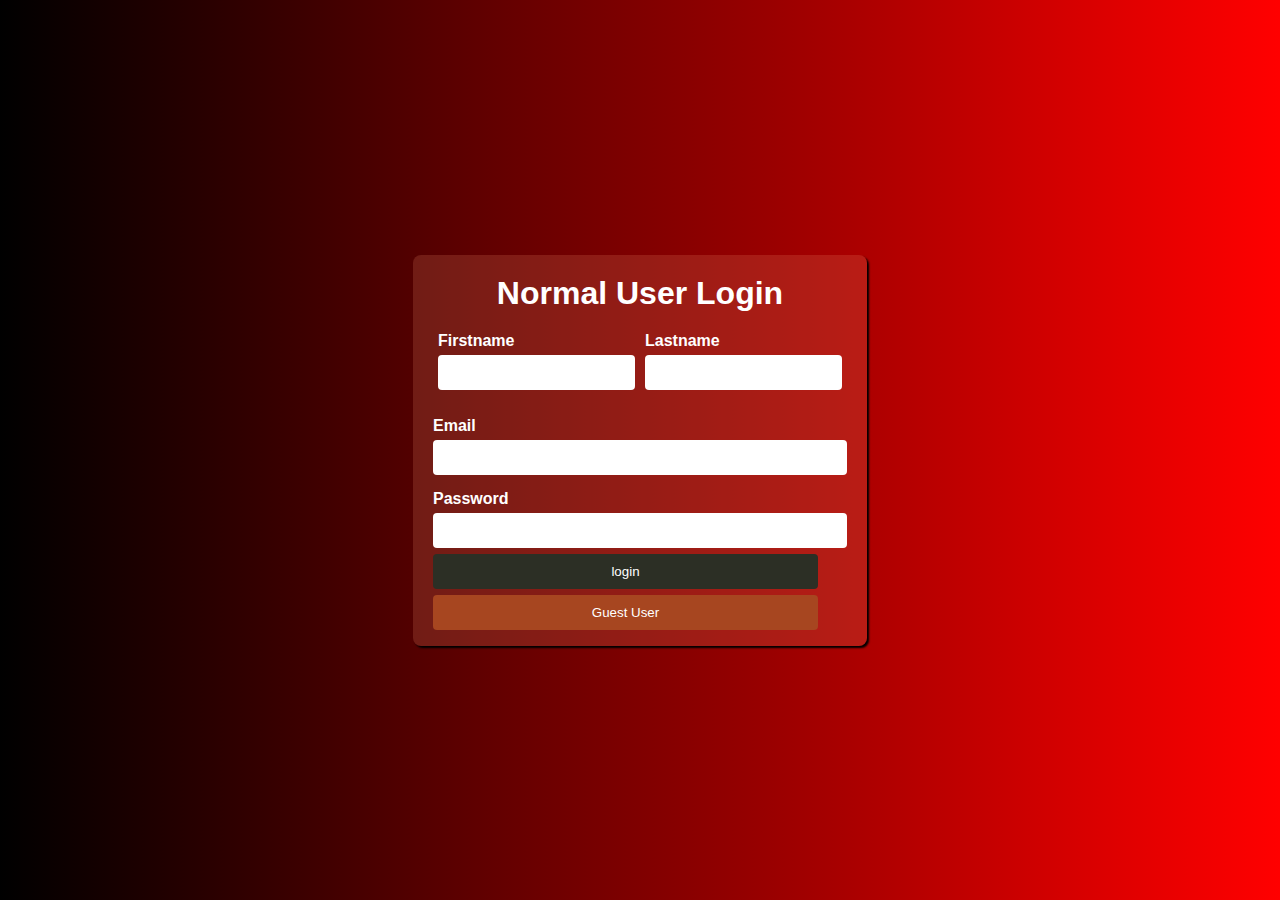
<file: login-as-guest/index.html>
<!DOCTYPE html>
<html lang="en">
<head>
    <meta charset="UTF-8">
    <meta name="viewport" content="width=device-width, initial-scale=1.0">
    <link rel="stylesheet" href="style.css">
    <title>Login Page with Guest User option</title>

</head>
<body>
    
    <article id="login-page">
        <h1>Normal User Login</h1>
<div id="form">
    <div class="full-name">
    
                <div id="fname-1">
                    <Label> Firstname</Label> <input type="text" id="fname">
                    <p><span id="err1">Please Enter this mandatory field</span></p>
                </div>
    
                <div id="lname-1">
                    <Label> Lastname</Label> <input type="text" id="lname">
                    <p><span id="err2">Please Enter this mandatory field</span></p>
                </div>
    </div>
    <div id="email">
        <label>Email</label> <input type="email" id="mail">
        <p><span id="err3">Email is not valid </span></p>
    </div>
    <div id="password">
        <label>Password</label> <input type="password">
    </div>

    <span> <button id="user-login">login</button></span>
    <span> <button id="guest-login">Guest User</button></span>
</div>


    </article>

    <article id="guest-user-login">
        <h1>Guest User Login</h1>
        <div id="form2">
            <div class="full-name">
            
                        <div id="">
                            <Label> Firstname</Label> <input type="text" class="fname-2">
                           
                        </div>
            
                        <div id="fname">
                            <Label> Lastname</Label> <input type="text" class="lname-2">
                        </div>
            </div>
            
            <span> <button id="login">login</button></span>
        </div>
        
        
        </article>

        <main id="app-page" style="display: none;">

            <article id="welcome-page">
    
    
                
                <h1>Wlcome to Application</h1>
    
            </article>
    
    
    
        </main>

<script src="script.js"></script>
</body>
</html>
</file>
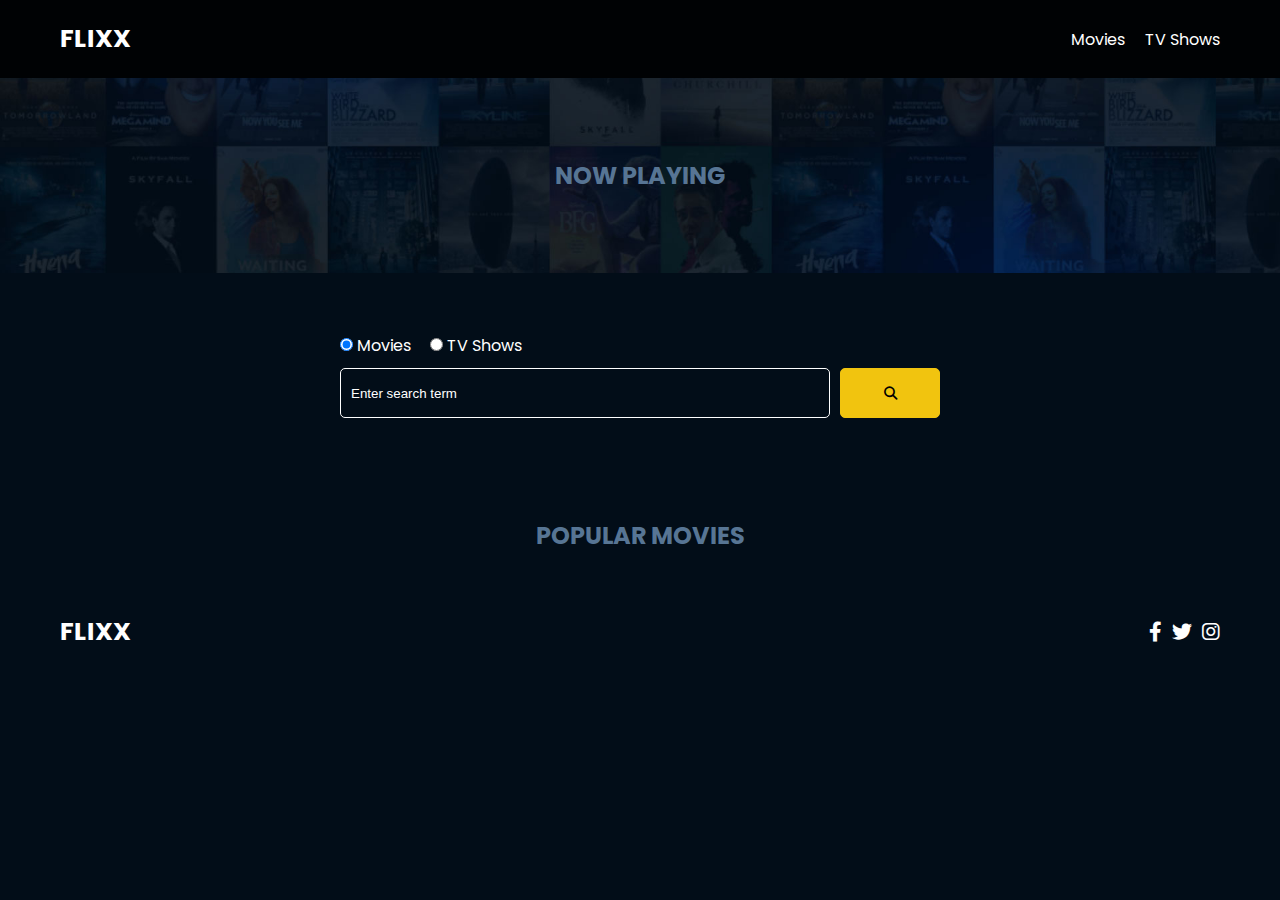
<file: movie-webapp/index.html>
<!DOCTYPE html>
<html lang="en">
  <head>
    <meta charset="UTF-8" />
    <meta http-equiv="X-UA-Compatible" content="IE=edge" />
    <meta name="viewport" content="width=device-width, initial-scale=1.0" />
    <link rel="preconnect" href="https://fonts.googleapis.com" />
    <link rel="preconnect" href="https://fonts.gstatic.com" crossorigin />
    <link
      href="https://fonts.googleapis.com/css2?family=Poppins:wght@300;400;700&display=swap"
      rel="stylesheet"
    />
    <link rel="stylesheet" href="lib/swiper.css" />
    <link rel="stylesheet" href="lib/fontawesome.css" />
    <link rel="stylesheet" href="css/style.css" />
    <link rel="stylesheet" href="css/spinner.css" />
    <script src="lib/swiper.js"></script>
    <script src="js/script.js" defer></script>
    <title>Flixx</title>
  </head>
  <body>
    <header class="main-header">
      <div class="container">
        <div class="logo"><a href="/">FLIXX</a></div>
        <nav>
          <ul>
            <li>
              <a class="nav-link" href="/">Movies</a>
            </li>
            <li>
              <a class="nav-link" href="/shows.html">TV Shows</a>
            </li>
          </ul>
        </nav>
      </div>
    </header>

    <!-- Now Playing Section -->
    <section class="now-playing">
      <h2>Now Playing</h2>
      <div class="swiper">
        <div class="swiper-wrapper">
          
        </div>
      </div>
    </section>

    <!-- Search Movies -->
    <section class="search">
      <div class="container">
        <div id="alert"></div>
        <form action="/search.html" class="search-form">
          <!-- movies and shows radio box -->
          <div class="search-radio">
            <input type="radio" id="movie" name="type" value="movie" checked />
            <label for="movies">Movies</label>
            <input type="radio" id="tv" name="type" value="tv" />
            <label for="shows">TV Shows</label>
          </div>
          <div class="search-flex">
            <input
              type="text"
              name="search-term"
              id="search-term"
              placeholder="Enter search term"
            />
            <button class="btn" type="submit">
              <i class="fas fa-search"></i>
            </button>
          </div>
        </form>
      </div>
    </section>

    <!-- Popular Movies -->
    <section class="container">
      <h2>Popular Movies</h2>
      <div id="popular-movies" class="grid"></div>
   
    </section>

    <!-- Footer -->
    <footer class="main-footer">
      <div class="container">
        <div class="logo"><span>FLIXX</span></div>
        <div class="social-links">
          <a href="https://www.facebook.com" target="_blank"
            ><i class="fab fa-facebook-f"></i
          ></a>
          <a href="https://www.twitter.com" target="_blank"
            ><i class="fab fa-twitter"></i
          ></a>
          <a href="https://www.instagram.com" target="_blank"
            ><i class="fab fa-instagram"></i
          ></a>
        </div>
      </div>
    </footer>

    <div class="spinner"></div>
  </body>
</html>
</file>
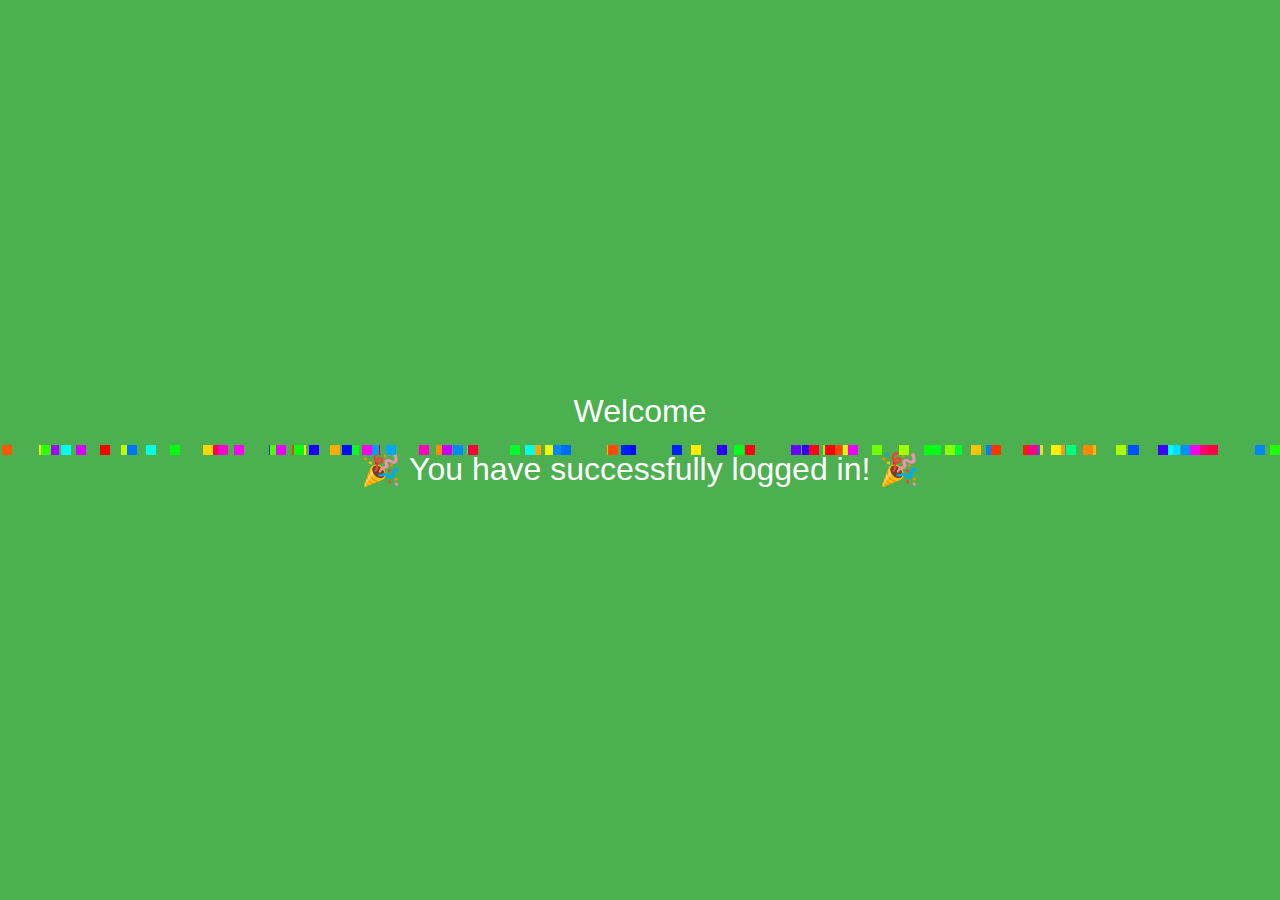
<file: login-as-guest/c.html>
<!DOCTYPE html>
<html lang="en">
<head>
    <meta charset="UTF-8">
    <meta name="viewport" content="width=device-width, initial-scale=1.0">
    <title>Celebration</title>

   <link rel="stylesheet" href="style3.css">
</head>
<body>
    <div class="celebration-container">
        <div class="celebration-message">Welcome</div>
        <div class="celebration-message">🎉 You have successfully logged in! 🎉</div>
    </div>

    <script>
        // Function to create confetti
        function createConfetti() {
            for (let i = 0; i < 100; i++) {
                let confetti = document.createElement('div');
                confetti.classList.add('confetti');
                confetti.style.left = Math.random() * 100 + 'vw';
                confetti.style.animationDelay = Math.random() * 5 + 's';
                confetti.style.backgroundColor = `hsl(${Math.random() * 360}, 100%, 50%)`;
                document.body.appendChild(confetti);
            }
        }
        createConfetti();
    </script>
    <!-- <script src="script.js"></script> -->
    <script src="script2.js"></script>
</body>
</html>
</file>
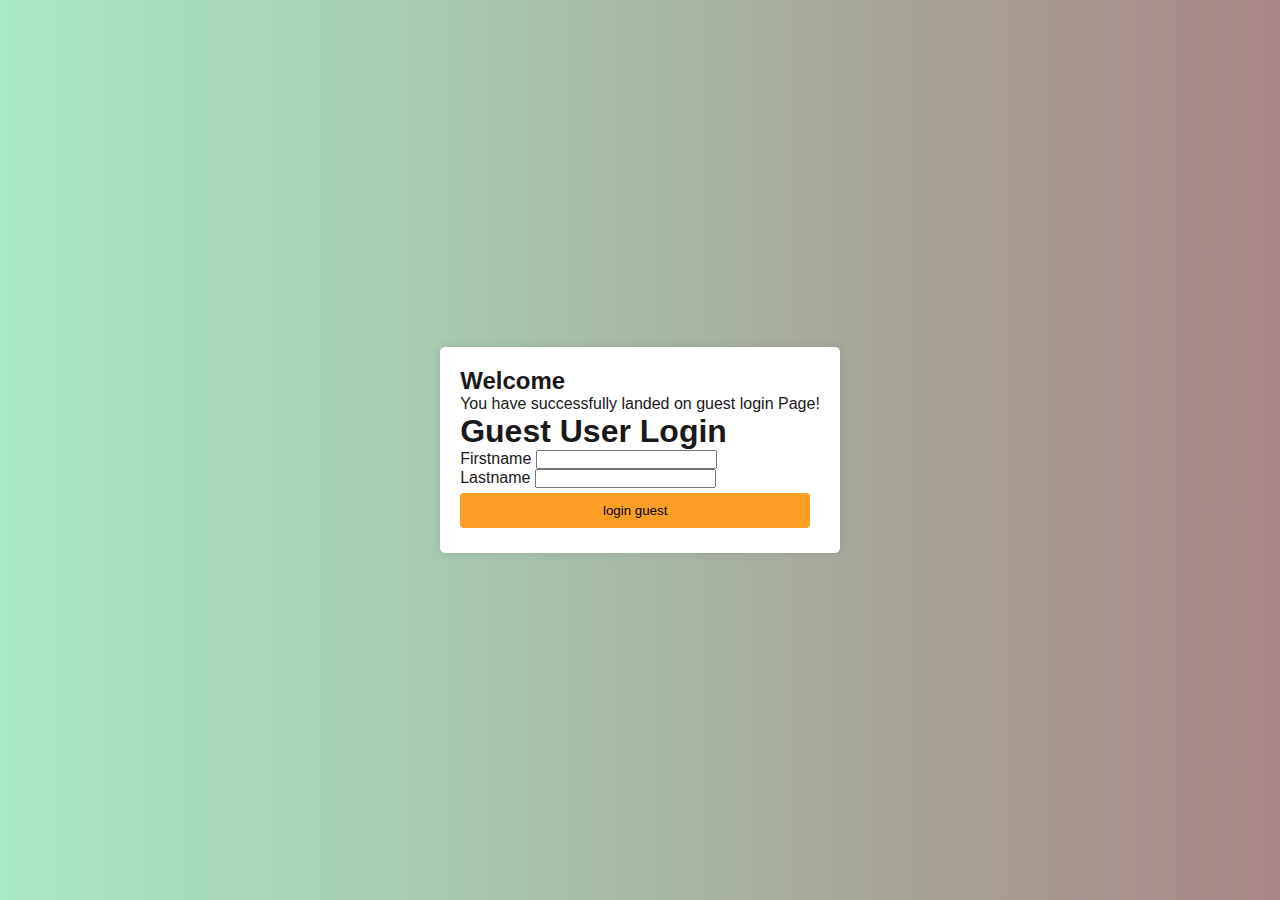
<file: login-as-guest/guesUser.html>
<!DOCTYPE html>
<html lang="en">
<head>
    <meta charset="UTF-8">
    <meta name="viewport" content="width=device-width, initial-scale=1.0">
    <title>Welcome Page</title>
    <link rel="stylesheet" href="style2.css">
    <style>
        body {
            font-family: Arial, sans-serif;
            display: flex;
            justify-content: center;
            align-items: center;
            height: 100vh;
            background-color: #f0f0f0;
        }
        .container {
            background: white;
            padding: 20px;
            border-radius: 5px;
            box-shadow: 0 0 10px rgba(0, 0, 0, 0.1);
        }
    </style>
</head>
<body>
    <main id="main">
        <div  id="guest-user-login" class="container">
            <h2>Welcome</h2>
            <p>You have successfully landed on guest login Page!</p>
            <article id="">
                <h1>Guest User Login</h1>
                <div id="form2">
                    <div class="full-name">
        
                                <div id="gfname">
                                    <Label> Firstname</Label> <input type="text" id="fname-2">
        
                                </div>
        
                                <div id="glname">
                                    <Label> Lastname</Label> <input type="text" id="lname-2">
                                </div>
                    </div>
        
                     <button id="guest-login-btn">login guest</button>
                </div>
        
        
                </article>
        </div>
    </main>
    <script src="script.js"></script>
    <script src="script2.js"></script>
</body>
</html>
</file>
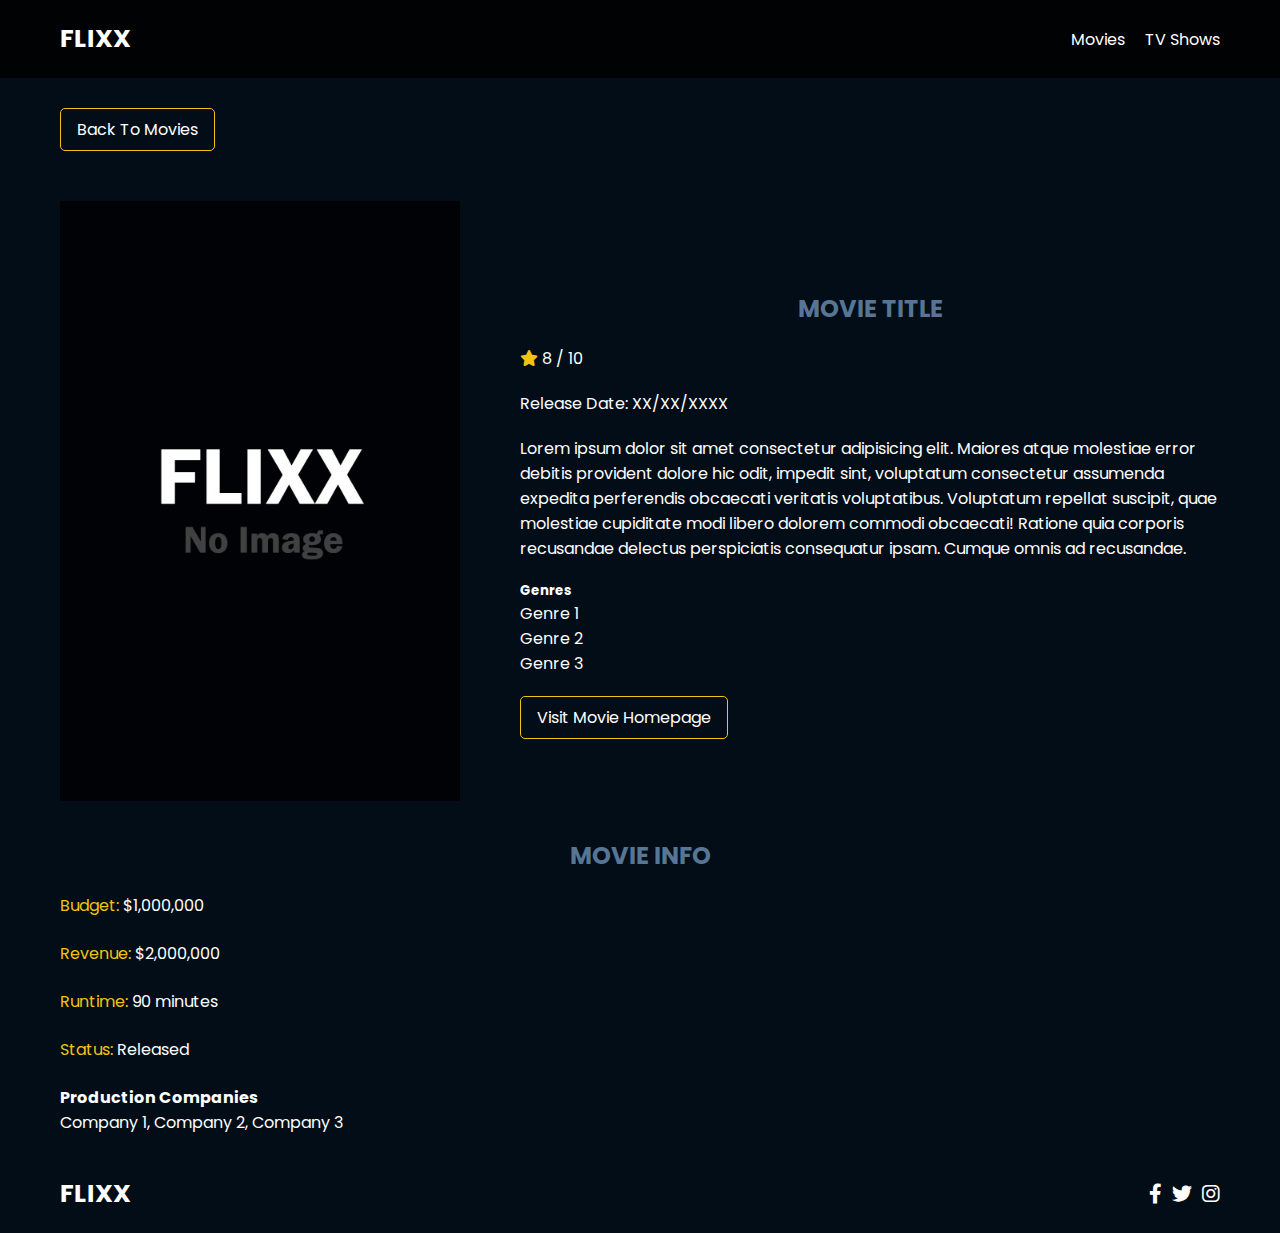
<file: movie-webapp/movie-details.html>
<!DOCTYPE html>
<html lang="en">
  <head>
    <meta charset="UTF-8" />
    <meta http-equiv="X-UA-Compatible" content="IE=edge" />
    <meta name="viewport" content="width=device-width, initial-scale=1.0" />
    <link rel="preconnect" href="https://fonts.googleapis.com" />
    <link rel="preconnect" href="https://fonts.gstatic.com" crossorigin />
    <link
      href="https://fonts.googleapis.com/css2?family=Poppins:wght@300;400;700&display=swap"
      rel="stylesheet"
    />
    <link rel="stylesheet" href="lib/fontawesome.css" />
    <link rel="stylesheet" href="css/style.css" />
    <link rel="stylesheet" href="css/spinner.css" />
    <script src="js/script.js" defer></script>
    <title>Flixx | Movie Details</title>
  </head>
  <body>
    <header class="main-header">
      <div class="container">
        <div class="logo"><a href="/">FLIXX</a></div>
        <nav>
          <ul>
            <li>
              <a class="nav-link" href="/">Movies</a>
            </li>
            <li>
              <a class="nav-link" href="/shows.html">TV Shows</a>
            </li>
          </ul>
        </nav>
      </div>
    </header>

    <!-- Movie Details -->
    <section class="container">
      <div class="back">
        <a class="btn" href="index.html">Back To Movies</a>
      </div>
      <!-- Movie Details Output -->
      <div id="movie-details">
        <div class="details-top">
          <div>
            <img
              src="images/no-image.jpg"
              class="card-img-top"
              alt="Movie Title"
            />
          </div>
          <div>
            <h2>Movie Title</h2>
            <p>
              <i class="fas fa-star text-primary"></i>
              8 / 10
            </p>
            <p class="text-muted">Release Date: XX/XX/XXXX</p>
            <p>
              Lorem ipsum dolor sit amet consectetur adipisicing elit. Maiores
              atque molestiae error debitis provident dolore hic odit, impedit
              sint, voluptatum consectetur assumenda expedita perferendis
              obcaecati veritatis voluptatibus. Voluptatum repellat suscipit,
              quae molestiae cupiditate modi libero dolorem commodi obcaecati!
              Ratione quia corporis recusandae delectus perspiciatis consequatur
              ipsam. Cumque omnis ad recusandae.
            </p>
            <h5>Genres</h5>
            <ul class="list-group">
              <li>Genre 1</li>
              <li>Genre 2</li>
              <li>Genre 3</li>
            </ul>
            <a href="#" target="_blank" class="btn">Visit Movie Homepage</a>
          </div>
        </div>
        <div class="details-bottom">
          <h2>Movie Info</h2>
          <ul>
            <li><span class="text-secondary">Budget:</span> $1,000,000</li>
            <li><span class="text-secondary">Revenue:</span> $2,000,000</li>
            <li><span class="text-secondary">Runtime:</span> 90 minutes</li>
            <li><span class="text-secondary">Status:</span> Released</li>
          </ul>
          <h4>Production Companies</h4>
          <div class="list-group">Company 1, Company 2, Company 3</div>
        </div>
      </div>
    </section>

    <!-- Footer -->
    <footer class="main-footer">
      <div class="container">
        <div class="logo"><span>FLIXX</span></div>
        <div class="social-links">
          <a href="https://www.facebook.com" target="_blank"
            ><i class="fab fa-facebook-f"></i
          ></a>
          <a href="https://www.twitter.com" target="_blank"
            ><i class="fab fa-twitter"></i
          ></a>
          <a href="https://www.instagram.com" target="_blank"
            ><i class="fab fa-instagram"></i
          ></a>
        </div>
      </div>
    </footer>

    <div class="spinner"></div>
  </body>
</html>
</file>
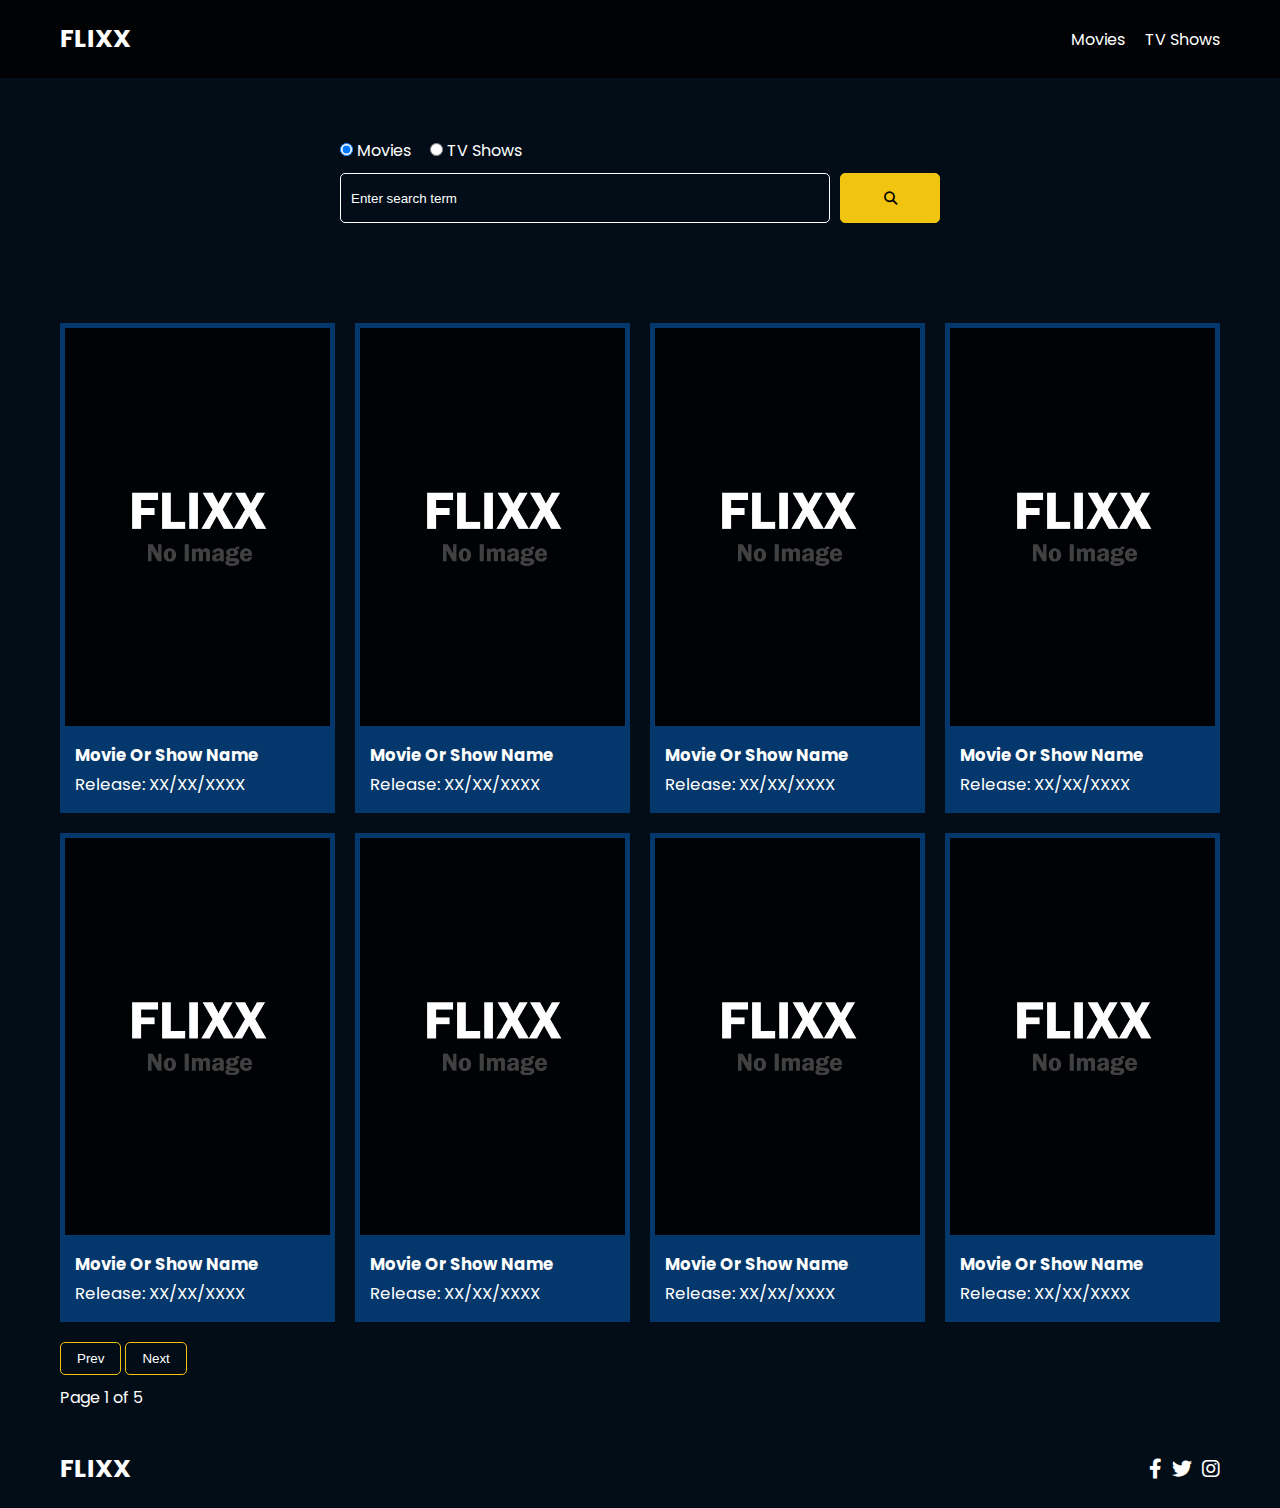
<file: movie-webapp/search.html>
<!DOCTYPE html>
<html lang="en">
  <head>
    <meta charset="UTF-8" />
    <meta http-equiv="X-UA-Compatible" content="IE=edge" />
    <meta name="viewport" content="width=device-width, initial-scale=1.0" />
    <link rel="preconnect" href="https://fonts.googleapis.com" />
    <link rel="preconnect" href="https://fonts.gstatic.com" crossorigin />
    <link
      href="https://fonts.googleapis.com/css2?family=Poppins:wght@300;400;700&display=swap"
      rel="stylesheet"
    />
    <link rel="stylesheet" href="lib/fontawesome.css" />
    <link rel="stylesheet" href="css/style.css" />
    <link rel="stylesheet" href="css/spinner.css" />
    <script src="js/script.js" defer></script>
    <title>Flixx | Search Movies & Shows</title>
  </head>
  <body>
    <header class="main-header">
      <div class="container">
        <div class="logo"><a href="/">FLIXX</a></div>
        <nav>
          <ul>
            <li>
              <a class="nav-link" href="/">Movies</a>
            </li>
            <li>
              <a class="nav-link" href="/shows.html">TV Shows</a>
            </li>
          </ul>
        </nav>
      </div>
    </header>

    <!-- Search Movies -->
    <section class="search">
      <div class="container">
        <div id="alert"></div>
        <form action="/search.html" class="search-form">
          <div class="search-radio">
            <input type="radio" id="movie" name="type" value="movie" checked />
            <label for="movies">Movies</label>
            <input type="radio" id="tv" name="type" value="tv" />
            <label for="shows">TV Shows</label>
          </div>
          <div class="search-flex">
            <input
              type="text"
              name="search-term"
              id="search-term"
              placeholder="Enter search term"
            />
            <button class="btn" type="submit">
              <i class="fas fa-search"></i>
            </button>
          </div>
        </form>
      </div>
    </section>

    <!-- Search Results -->
    <section id="search-results-wrapper" class="container">
      <heading id="search-results-heading"></heading>
      <div id="search-results" class="grid">
        <div class="card">
          <a href="#">
            <img src="images/no-image.jpg" class="card-img-top" alt="" />
          </a>
          <div class="card-body">
            <h5 class="card-title">Movie Or Show Name</h5>
            <p class="card-text">
              <small class="text-muted">Release: XX/XX/XXXX</small>
            </p>
          </div>
        </div>
        <div class="card">
          <a href="#">
            <img src="images/no-image.jpg" class="card-img-top" alt="" />
          </a>
          <div class="card-body">
            <h5 class="card-title">Movie Or Show Name</h5>
            <p class="card-text">
              <small class="text-muted">Release: XX/XX/XXXX</small>
            </p>
          </div>
        </div>
        <div class="card">
          <a href="#">
            <img src="images/no-image.jpg" class="card-img-top" alt="" />
          </a>
          <div class="card-body">
            <h5 class="card-title">Movie Or Show Name</h5>
            <p class="card-text">
              <small class="text-muted">Release: XX/XX/XXXX</small>
            </p>
          </div>
        </div>
        <div class="card">
          <a href="#">
            <img src="images/no-image.jpg" class="card-img-top" alt="" />
          </a>
          <div class="card-body">
            <h5 class="card-title">Movie Or Show Name</h5>
            <p class="card-text">
              <small class="text-muted">Release: XX/XX/XXXX</small>
            </p>
          </div>
        </div>
        <div class="card">
          <a href="#">
            <img src="images/no-image.jpg" class="card-img-top" alt="" />
          </a>
          <div class="card-body">
            <h5 class="card-title">Movie Or Show Name</h5>
            <p class="card-text">
              <small class="text-muted">Release: XX/XX/XXXX</small>
            </p>
          </div>
        </div>
        <div class="card">
          <a href="#">
            <img src="images/no-image.jpg" class="card-img-top" alt="" />
          </a>
          <div class="card-body">
            <h5 class="card-title">Movie Or Show Name</h5>
            <p class="card-text">
              <small class="text-muted">Release: XX/XX/XXXX</small>
            </p>
          </div>
        </div>
        <div class="card">
          <a href="#">
            <img src="images/no-image.jpg" class="card-img-top" alt="" />
          </a>
          <div class="card-body">
            <h5 class="card-title">Movie Or Show Name</h5>
            <p class="card-text">
              <small class="text-muted">Release: XX/XX/XXXX</small>
            </p>
          </div>
        </div>
        <div class="card">
          <a href="#">
            <img src="images/no-image.jpg" class="card-img-top" alt="" />
          </a>
          <div class="card-body">
            <h5 class="card-title">Movie Or Show Name</h5>
            <p class="card-text">
              <small class="text-muted">Release: XX/XX/XXXX</small>
            </p>
          </div>
        </div>
      </div>
      <div id="pagination">
        <div class="pagination">
          <button class="btn btn-primary" id="prev">Prev</button>
          <button class="btn btn-primary" id="next">Next</button>
          <div class="page-counter">Page 1 of 5</div>
        </div>
      </div>
    </section>

    <!-- Footer -->
    <footer class="main-footer">
      <div class="container">
        <div class="logo"><span>FLIXX</span></div>
        <div class="social-links">
          <a href="https://www.facebook.com" target="_blank"
            ><i class="fab fa-facebook-f"></i
          ></a>
          <a href="https://www.twitter.com" target="_blank"
            ><i class="fab fa-twitter"></i
          ></a>
          <a href="https://www.instagram.com" target="_blank"
            ><i class="fab fa-instagram"></i
          ></a>
        </div>
      </div>
    </footer>

    <div class="spinner"></div>
  </body>
</html>
</file>
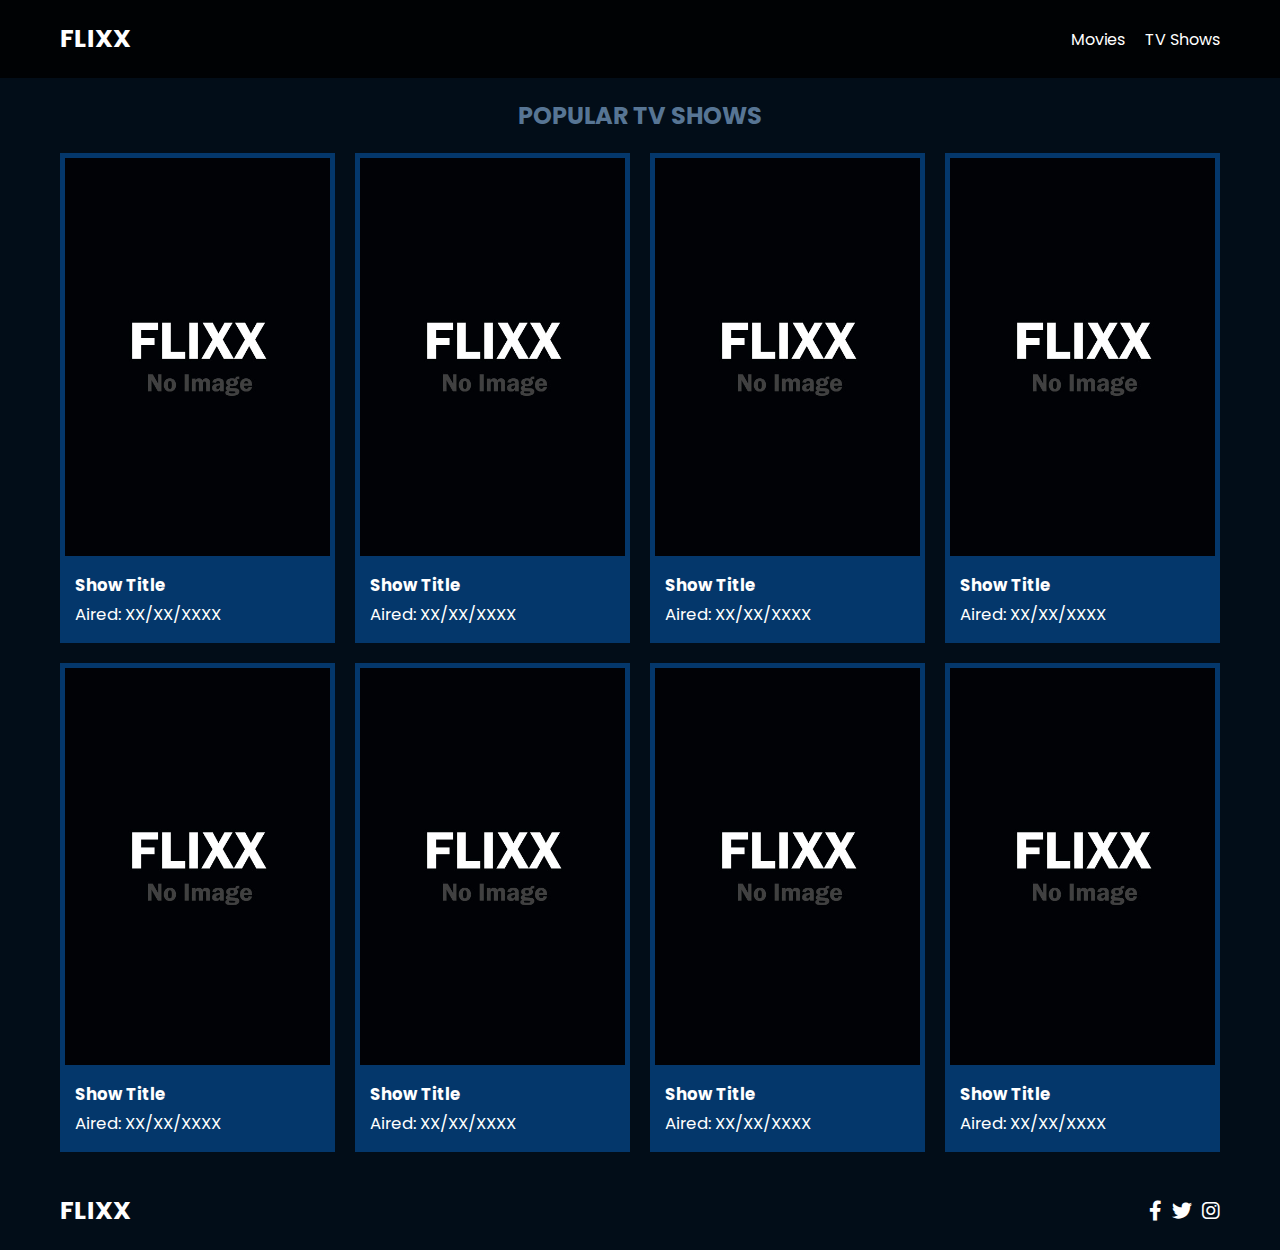
<file: movie-webapp/shows.html>
<!DOCTYPE html>
<html lang="en">
  <head>
    <meta charset="UTF-8" />
    <meta http-equiv="X-UA-Compatible" content="IE=edge" />
    <meta name="viewport" content="width=device-width, initial-scale=1.0" />
    <link rel="preconnect" href="https://fonts.googleapis.com" />
    <link rel="preconnect" href="https://fonts.gstatic.com" crossorigin />
    <link
      href="https://fonts.googleapis.com/css2?family=Poppins:wght@300;400;700&display=swap"
      rel="stylesheet"
    />
    <link rel="stylesheet" href="lib/fontawesome.css" />
    <link rel="stylesheet" href="css/style.css" />
    <link rel="stylesheet" href="css/spinner.css" />
    <script src="js/script.js" defer></script>
    <title>Flixx</title>
  </head>
  <body>
    <header class="main-header">
      <div class="container">
        <div class="logo"><a href="/">FLIXX</a></div>
        <nav>
          <ul>
            <li>
              <a class="nav-link" href="/">Movies</a>
            </li>
            <li>
              <a class="nav-link" href="/shows.html">TV Shows</a>
            </li>
          </ul>
        </nav>
      </div>
    </header>

    <!-- Popular TV Shows -->
    <section class="container">
      <h2>Popular TV Shows</h2>
      <div id="popular-shows" class="grid">
        <div class="card">
          <a href="tv-details.html?id=1">
            <img
              src="images/no-image.jpg"
              class="card-img-top"
              alt="Show Title"
            />
          </a>
          <div class="card-body">
            <h5 class="card-title">Show Title</h5>
            <p class="card-text">
              <small class="text-muted">Aired: XX/XX/XXXX</small>
            </p>
          </div>
        </div>
        <div class="card">
          <a href="tv-details.html?id=1">
            <img
              src="images/no-image.jpg"
              class="card-img-top"
              alt="Show Title"
            />
          </a>
          <div class="card-body">
            <h5 class="card-title">Show Title</h5>
            <p class="card-text">
              <small class="text-muted">Aired: XX/XX/XXXX</small>
            </p>
          </div>
        </div>
        <div class="card">
          <a href="tv-details.html?id=1">
            <img
              src="images/no-image.jpg"
              class="card-img-top"
              alt="Show Title"
            />
          </a>
          <div class="card-body">
            <h5 class="card-title">Show Title</h5>
            <p class="card-text">
              <small class="text-muted">Aired: XX/XX/XXXX</small>
            </p>
          </div>
        </div>
        <div class="card">
          <a href="tv-details.html?id=1">
            <img
              src="images/no-image.jpg"
              class="card-img-top"
              alt="Show Title"
            />
          </a>
          <div class="card-body">
            <h5 class="card-title">Show Title</h5>
            <p class="card-text">
              <small class="text-muted">Aired: XX/XX/XXXX</small>
            </p>
          </div>
        </div>
        <div class="card">
          <a href="tv-details.html?id=1">
            <img
              src="images/no-image.jpg"
              class="card-img-top"
              alt="Show Title"
            />
          </a>
          <div class="card-body">
            <h5 class="card-title">Show Title</h5>
            <p class="card-text">
              <small class="text-muted">Aired: XX/XX/XXXX</small>
            </p>
          </div>
        </div>
        <div class="card">
          <a href="tv-details.html?id=1">
            <img
              src="images/no-image.jpg"
              class="card-img-top"
              alt="Show Title"
            />
          </a>
          <div class="card-body">
            <h5 class="card-title">Show Title</h5>
            <p class="card-text">
              <small class="text-muted">Aired: XX/XX/XXXX</small>
            </p>
          </div>
        </div>
        <div class="card">
          <a href="tv-details.html?id=1">
            <img
              src="images/no-image.jpg"
              class="card-img-top"
              alt="Show Title"
            />
          </a>
          <div class="card-body">
            <h5 class="card-title">Show Title</h5>
            <p class="card-text">
              <small class="text-muted">Aired: XX/XX/XXXX</small>
            </p>
          </div>
        </div>
        <div class="card">
          <a href="tv-details.html?id=1">
            <img
              src="images/no-image.jpg"
              class="card-img-top"
              alt="Show Title"
            />
          </a>
          <div class="card-body">
            <h5 class="card-title">Show Title</h5>
            <p class="card-text">
              <small class="text-muted">Aired: XX/XX/XXXX</small>
            </p>
          </div>
        </div>
      </div>
    </section>

    <!-- Footer -->
    <footer class="main-footer">
      <div class="container">
        <div class="logo"><span>FLIXX</span></div>
        <div class="social-links">
          <a href="https://www.facebook.com" target="_blank"
            ><i class="fab fa-facebook-f"></i
          ></a>
          <a href="https://www.twitter.com" target="_blank"
            ><i class="fab fa-twitter"></i
          ></a>
          <a href="https://www.instagram.com" target="_blank"
            ><i class="fab fa-instagram"></i
          ></a>
        </div>
      </div>
    </footer>

    <div class="spinner"></div>
  </body>
</html>
</file>
<file: login-as-guest/style.css>
body, h1, p, input, label, button {
    margin: 0;
    padding: 0;
    box-sizing: border-box;
    font-family: 'Arial', sans-serif;
}


body {
    background: linear-gradient(to left,rgb(255, 0, 0),rgb(0, 0, 0));
    display: flex;
    justify-content: center;
    align-items: center;
    height: 100vh;
    color: #fff;
    font-family: 'Arial', sans-serif;
}

article {
    background:#f2937130;
    padding: 20px;
    border-radius: 8px;
    box-shadow: 2px 2px 2px black;
    min-width: 350px;
    max-width: 90%;
    margin: 20px;
}

#form {
    display: grid;
    grid-auto-rows: 29% 25% 20% 14%
}

.full-name {
    display: flex;
    justify-content: space-between;
}

.full-name > div {
    flex: 1;
    margin: 0 5px;
}

label {
    display: block;
    margin-bottom: 5px;
    font-weight: bold;
}

input[type="text"], input[type="email"], input[type="password"] {
    width: 100%;
    padding: 10px;
    border: none;
    border-radius: 4px;
    margin-bottom: 10px;
}

input[type="text"]::placeholder, input[type="email"]::placeholder, input[type="password"]::placeholder {
    color: #bbb;
}
#err3{
    display: none;
    font-size: 0.5em;
    padding-bottom: 20px
}
button {
    padding: 10px;
    border: none;
    border-radius: 4px;
    cursor: pointer;
    margin: 5px 0;
    min-width: 350px;
}

#user-login {
    background: #2c2f25;
    color: #fff;
    min-width: 385px;
    transition: background 0.3s;
}

#user-login:hover {
    background: #fc9f25;
}

#guest-login {
    background: #a74620;
    color: #fff;
    min-width: 385px;
    transition: background 0.3s;
}

#guest-login:hover {
    background: #d25d8c;
}

h1 {
    text-align: center;
    margin-bottom: 20px;
}

/* Error messages */
span#err1, span#err2 {
    color: #c7c4c4;
    font-size: 0.5em;
    display: none;
}
#guest-user-login{
    margin: 10px 20px;
    border: 1px solid black;
    background-color: rgb(189, 136, 72);
    display: none;
}
</file>
<file: movie-webapp/css/style.css>
*,
*::before,
*::after {
  box-sizing: border-box;
  padding: 0;
  margin: 0;
}

:root {
  --color-primary: #020d18;
  --color-secondary: #f1c40f;
}

body {
  font-family: 'Poppins', sans-serif;
  font-size: 16px;
  background: var(--color-primary);
  color: #fff;
  overflow-x: hidden;
}

a {
  color: #fff;
  text-decoration: none;
}

ul {
  list-style: none;
}

.text-primary {
  color: var(--color-secondary);
}

.text-secondary {
  color: var(--color-secondary);
}

.active {
  color: var(--color-secondary);
  font-weight: 700;
}

.back {
  margin-top: 30px;
}

.btn {
  display: inline-block;
  padding: 0.5rem 1rem;
  border: 1px solid var(--color-secondary);
  border-radius: 5px;
  color: #fff;
  cursor: pointer;
  background: transparent;
  transition: all 0.3s ease-in-out;
}

.btn:hover {
  background: var(--color-secondary);
  color: #000;
}

.btn:disabled {
  border-color: #ccc;
  cursor: not-allowed;
}

.btn:disabled:hover {
  background: transparent;
  color: #fff;
}

.container {
  max-width: 1200px;
  width: 100%;
  margin: 0 auto;
  padding: 0 20px;
}

.main-header .container {
  display: flex;
  justify-content: space-between;
  align-items: center;
  padding: 0 20px;
}

.main-header {
  padding: 20px 0;
  background: rgba(0, 0, 0, 0.8);
}

.main-header .logo {
  color: #fff;
  font-size: 25px;
  font-weight: 700;
  text-transform: uppercase;
}

.main-header ul {
  display: flex;
}

.main-header ul li {
  margin-left: 20px;
}

.main-header ul li a {
  font-size: 16px;
}

.main-header ul li a:hover {
  color: var(--color-secondary);
}

/* Grid */
.grid {
  display: grid;
  grid-template-columns: repeat(auto-fit, minmax(250px, 1fr));
  grid-gap: 20px;
}

/* Card */
.card {
  background: #04376b;
  padding: 5px;
}

.card img {
  width: 100%;
}

.card-body {
  padding: 10px;
  font-size: 20px;
}

.card:hover {
  transform: scale(1.05);
  transition: all 0.5s ease-in-out;
  background: #0a4b8f;
}

/* Footer */
.main-footer {
  background: #020d18;
  padding: 20px 0;
  margin-top: 20px;
}

.main-footer .container {
  display: flex;
  justify-content: space-between;
  align-items: center;
}

.main-footer .container .logo {
  color: #fff;
  font-size: 25px;
  font-weight: 700;
  text-transform: uppercase;
}

.main-footer .container .social-links {
  display: flex;
  font-size: 20px;
}

.main-footer .container .social-links a {
  margin-left: 10px;
  color: #fff;
}

.main-footer .container .social-links a:hover {
  color: var(--color-secondary);
}

/* Section: Now Playing */

section.now-playing {
  padding: 60px;
  background: url(../images/showcase-bg.jpg) no-repeat center center/cover;
}

section h2 {
  color: #577594;
  margin: 20px 0;
  text-align: center;
  text-transform: uppercase;
}

/* Slider */
.swiper {
  width: 100%;
  height: 50%;
}

.swiper-slide {
  text-align: center;
  font-size: 18px;
  background: var(--color-primary);
  display: flex;
  flex-direction: column;
  justify-content: center;
  align-items: center;
}

.swiper-slide img {
  display: block;
  width: 100%;
  height: 100%;
  object-fit: cover;
}

.swiper-rating {
  padding: 10px;
}

/* Movie Details */
.details-top {
  display: flex;
  justify-content: space-between;
  align-items: center;
  margin: 50px 0 30px;
}

.details-top img {
  width: 400px;
  height: 100%;
  margin-right: 60px;
  object-fit: cover;
}

.details-top p {
  margin: 20px 0;
}

.details-top .btn {
  margin-top: 20px;
}

.details-bottom {
}

.details-bottom li {
  margin: 15px 0;
  padding-bottom: 8px;
  border-bottom: 0px solid #fff;
  border-color: rgba(255, 255, 255, 0.1);
}

/* Search */
.search {
  padding: 60px;
  margin-bottom: 40px;
}

.search .container {
  display: flex;
  justify-content: center;
  align-items: center;
  flex-direction: column;
}

.search .container h2 {
  margin-bottom: 20px;
}

.search .container form {
  width: 100%;
  max-width: 600px;
}

.search-radio label {
  margin-right: 15px;
}

.search-flex {
  display: flex;
  justify-content: space-between;
  align-items: center;
  margin-top: 10px;
}

.search .container form input[type='text'] {
  flex: 6;
  width: 100%;
  height: 50px;
  padding: 10px;
  margin-right: 10px;
  border: 1px solid #fff;
  border-radius: 5px;
  background: transparent;
  color: #fff;
}

.search .container form input[type='text']::placeholder {
  color: #fff;
}

.search .container form input[type='text']:focus {
  outline: none;
}

.search .container form button {
  flex: 1;
  display: block;
  width: 100%;
  padding: 10px;
  border-radius: 5px;
  height: 50px;
  cursor: pointer;
  background: var(--color-secondary);
  color: #000;
}

.search .container form button:hover {
  background: transparent;
  color: #fff;
}

.pagination {
  margin-top: 20px;
}

.page-counter {
  margin-top: 10px;
}

/* Alert */
.alert {
  background: red;
  padding: 10px 20px;
  margin-bottom: 20px;
  border-radius: 5px;
}

.alert-success {
  background: green;
}

.alert-error {
  background: red;
}
</file>
<file: movie-webapp/css/spinner.css>
/* Spinner From: https://codepen.io/tbrownvisuals/pen/edGYvx */
.spinner {
  position: fixed;
  z-index: 999;
  height: 2em;
  width: 2em;
  overflow: show;
  margin: auto;
  top: 0;
  left: 0;
  bottom: 0;
  right: 0;
  display: none;
}

.show {
  display: block;
}

/* Transparent Overlay */
.spinner:before {
  content: '';
  display: block;
  position: fixed;
  top: 0;
  left: 0;
  width: 100%;
  height: 100%;
  background: radial-gradient(rgba(20, 20, 20, 0.8), rgba(0, 0, 0, 0.8));

  background: -webkit-radial-gradient(
    rgba(20, 20, 20, 0.8),
    rgba(0, 0, 0, 0.8)
  );
}

/* :not(:required) hides these rules from IE9 and below */
.spinner:not(:required) {
  /* hide "loading..." text */
  font: 0/0 a;
  color: transparent;
  text-shadow: none;
  background-color: transparent;
  border: 0;
}

.spinner:not(:required):after {
  content: '';
  display: block;
  font-size: 10px;
  width: 1em;
  height: 1em;
  margin-top: -0.5em;
  -webkit-animation: spinner 150ms infinite linear;
  -moz-animation: spinner 150ms infinite linear;
  -ms-animation: spinner 150ms infinite linear;
  -o-animation: spinner 150ms infinite linear;
  animation: spinner 150ms infinite linear;
  border-radius: 0.5em;
  -webkit-box-shadow: rgba(255, 255, 255, 0.75) 1.5em 0 0 0,
    rgba(255, 255, 255, 0.75) 1.1em 1.1em 0 0,
    rgba(255, 255, 255, 0.75) 0 1.5em 0 0,
    rgba(255, 255, 255, 0.75) -1.1em 1.1em 0 0,
    rgba(255, 255, 255, 0.75) -1.5em 0 0 0,
    rgba(255, 255, 255, 0.75) -1.1em -1.1em 0 0,
    rgba(255, 255, 255, 0.75) 0 -1.5em 0 0,
    rgba(255, 255, 255, 0.75) 1.1em -1.1em 0 0;
  box-shadow: rgba(255, 255, 255, 0.75) 1.5em 0 0 0,
    rgba(255, 255, 255, 0.75) 1.1em 1.1em 0 0,
    rgba(255, 255, 255, 0.75) 0 1.5em 0 0,
    rgba(255, 255, 255, 0.75) -1.1em 1.1em 0 0,
    rgba(255, 255, 255, 0.75) -1.5em 0 0 0,
    rgba(255, 255, 255, 0.75) -1.1em -1.1em 0 0,
    rgba(255, 255, 255, 0.75) 0 -1.5em 0 0,
    rgba(255, 255, 255, 0.75) 1.1em -1.1em 0 0;
}

/* Animation */

@-webkit-keyframes spinner {
  0% {
    -webkit-transform: rotate(0deg);
    -moz-transform: rotate(0deg);
    -ms-transform: rotate(0deg);
    -o-transform: rotate(0deg);
    transform: rotate(0deg);
  }
  100% {
    -webkit-transform: rotate(360deg);
    -moz-transform: rotate(360deg);
    -ms-transform: rotate(360deg);
    -o-transform: rotate(360deg);
    transform: rotate(360deg);
  }
}
@-moz-keyframes spinner {
  0% {
    -webkit-transform: rotate(0deg);
    -moz-transform: rotate(0deg);
    -ms-transform: rotate(0deg);
    -o-transform: rotate(0deg);
    transform: rotate(0deg);
  }
  100% {
    -webkit-transform: rotate(360deg);
    -moz-transform: rotate(360deg);
    -ms-transform: rotate(360deg);
    -o-transform: rotate(360deg);
    transform: rotate(360deg);
  }
}
@-o-keyframes spinner {
  0% {
    -webkit-transform: rotate(0deg);
    -moz-transform: rotate(0deg);
    -ms-transform: rotate(0deg);
    -o-transform: rotate(0deg);
    transform: rotate(0deg);
  }
  100% {
    -webkit-transform: rotate(360deg);
    -moz-transform: rotate(360deg);
    -ms-transform: rotate(360deg);
    -o-transform: rotate(360deg);
    transform: rotate(360deg);
  }
}
@keyframes spinner {
  0% {
    -webkit-transform: rotate(0deg);
    -moz-transform: rotate(0deg);
    -ms-transform: rotate(0deg);
    -o-transform: rotate(0deg);
    transform: rotate(0deg);
  }
  100% {
    -webkit-transform: rotate(360deg);
    -moz-transform: rotate(360deg);
    -ms-transform: rotate(360deg);
    -o-transform: rotate(360deg);
    transform: rotate(360deg);
  }
}
</file>
<file: login-as-guest/style3.css>
body, html {
    margin: 0;
    padding: 0;
    width: 100%;
    height: 100%;
    display: flex;
    justify-content: center;
    align-items: center;
    background: #4caf50;
    font-family: Arial, sans-serif;
    color: white;
    text-align: center;
    overflow: hidden;
}
.celebration-container {
    animation: fadeIn 2s ease-in-out;
}
.celebration-message {
    font-size: 2em;
    margin-bottom: 20px;
}
@keyframes fadeIn {
    from { opacity: 0; }
    to { opacity: 1; }
}
@keyframes confetti {
    0% { transform: translateY(0); opacity: 1; }
    100% { transform: translateY(100vh); opacity: 0; }
}
.confetti {
    position: absolute;
    width: 10px;
    height: 10px;
    background: white;
    animation: confetti 5s infinite linear;
}
</file>
<file: login-as-guest/style2.css>
*{
    padding: 0;
    margin: 0;
}

body {
    background: linear-gradient(to right,rgba(10, 223, 106, 0.311),rgb(167, 134, 134));
    display: flex;
    justify-content: center;
    align-items: center;
    height: 100vh;
    color: #1a1818;
    font-family: 'Arial', sans-serif;
    background-color: rgb(86, 161, 237);
}
@media (width<1000px) {
    #container{
        border: 1px solid black;
    }
}


    button{
        padding: 10px;
    border: none;
    border-radius: 4px;
    cursor: pointer;
    margin: 5px 0;
    min-width: 350px;
    background-color: #fc9f25;
    }
 button:hover{
    background-color: #a4947e;
 }
</file>
